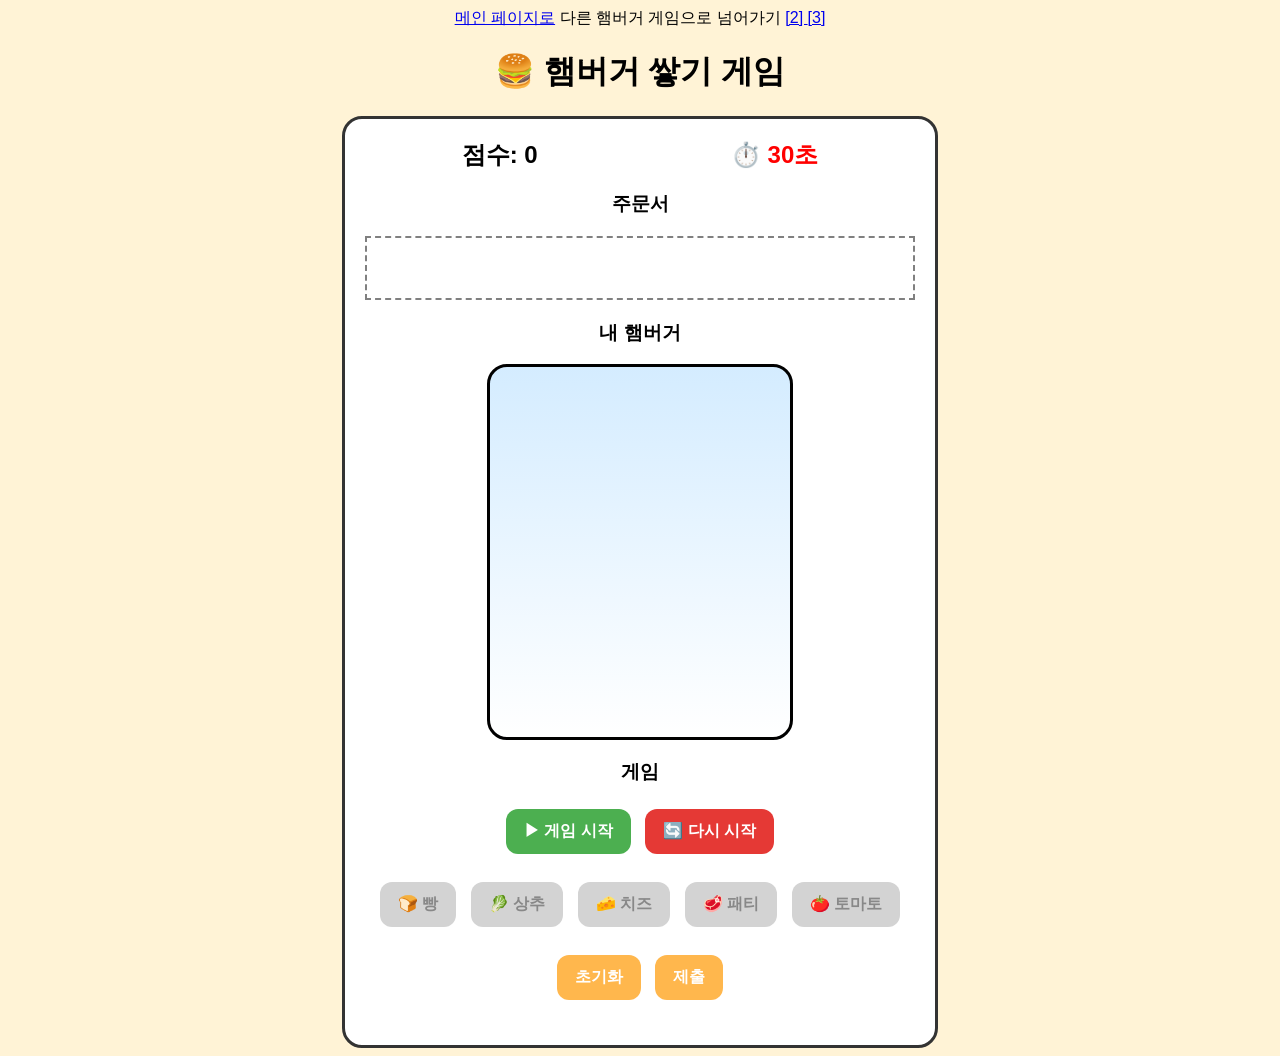
<file: hamburger1.html>
<!DOCTYPE html>
<html lang="ko">
<head>
<meta charset="UTF-8">
<title>햄버거 쌓기 게임</title>

<style>
body{
    text-align:center;
    font-family:Arial,sans-serif;
    background:#fff3d6;
}

#game{
    width:550px;
    margin:auto;
    background:white;
    padding:20px;
    border-radius:20px;
    border:3px solid #333;
}

.topInfo{
    display:flex;
    justify-content:space-around;
    font-size:24px;
    font-weight:bold;
    margin-bottom:20px;
}

#timer{
    color:red;
}

#order{
    border:2px dashed gray;
    padding:10px;
    min-height:40px;
    margin-bottom:20px;
    font-size:18px;
}

#burgerArea{
    height:350px;
    width:300px;
    margin:auto;
    display:flex;
    flex-direction:column-reverse;
    align-items:center;
    border:3px solid black;
    border-radius:20px;
    background:linear-gradient(#d4ecff,#ffffff);
    padding-bottom:20px;
}

.ingredient{
    margin-top:-5px;
}

.bread{
    width:240px;
    height:50px;
    border-radius:50px 50px 20px 20px;
    background:linear-gradient(#f0c76a,#d89239);
    border:3px solid #8b5a2b;
}

.bread::before{
    content:"";
    position:absolute;
    width:6px;
    height:6px;
    background:white;
    border-radius:50%;
    top:10px;
    left:30px;

    box-shadow:
    25px 5px white,
    55px -2px white,
    90px 7px white,
    130px 0px white,
    170px 4px white;
}

.patty{
    width:220px;
    height:35px;
    border-radius:20px;
    background:linear-gradient(#633014,#3d1c0c);
}

.cheese{
    width:250px;
    height:20px;
    background:gold;

    clip-path:polygon(
        0 0,
        100% 0,
        100% 50%,
        85% 100%,
        70% 50%,
        55% 100%,
        40% 50%,
        25% 100%,
        0 50%
    );
}

.lettuce{
    width:230px;
    height:25px;
    border-radius:50%;
    background:#4caf50;
}

.tomato{
    width:200px;
    height:18px;
    border-radius:20px;
    background:#e53935;
}

button{
    padding:12px 18px;
    margin:5px;
    font-size:16px;

    border:none;
    border-radius:12px;

    background:#ffb74d;
    color:white;

    font-weight:bold;

    cursor:pointer;

    transition:0.3s;
}

button:hover{
    background:#ff9800;
    transform:scale(1.05);
}

button:active{
    transform:scale(0.95);
}

button:disabled{
    background:#d3d3d3;
    color:#888;
    cursor:not-allowed;
    transform:none;
}

.startBtn{
    background:#4caf50;
}

.startBtn:hover{
    background:#388e3c;
}

.restartBtn{
    background:#e53935;
}

.restartBtn:hover{
    background:#c62828;
}

#message{
    margin-top:20px;
    font-size:22px;
    font-weight:bold;
}
</style>
</head>

<body>

<a href="./index.html"> 메인 페이지로</a>

<a>다른 햄버거 게임으로 넘어가기</a>
<a href="./hamburger2.html">[2] </a>
<a href="./hamburger3.html">[3] </a>

<h1>🍔 햄버거 쌓기 게임</h1>

<div id="game">

<div class="topInfo">
<div id="score">점수: 0</div>
<div id="timer">⏱️ 30초</div>
</div>

<h3>주문서</h3>
<div id="order"></div>

<h3>내 햄버거</h3>
<div id="burgerArea"></div>

<h3>게임</h3>

<button class="startBtn"
onclick="startGame()">
▶ 게임 시작
</button>

<button class="restartBtn"
onclick="restartGame()">
🔄 다시 시작
</button>

<br><br>

<button class="ingredientBtn"
onclick="addIngredient('bread')">
🍞 빵
</button>

<button class="ingredientBtn"
onclick="addIngredient('lettuce')">
🥬 상추
</button>

<button class="ingredientBtn"
onclick="addIngredient('cheese')">
🧀 치즈
</button>

<button class="ingredientBtn"
onclick="addIngredient('patty')">
🥩 패티
</button>

<button class="ingredientBtn"
onclick="addIngredient('tomato')">
🍅 토마토
</button>

<br><br>

<button onclick="resetStack()">
초기화
</button>

<button onclick="checkBurger()">
제출
</button>

<div id="message"></div>

</div>

<script>

const ingredientNames={
bread:"빵",
lettuce:"상추",
cheese:"치즈",
patty:"패티",
tomato:"토마토"
};

const ingredients=[
"lettuce",
"cheese",
"patty",
"tomato"
];

let score=0;
let timeLeft=30;
let timer=null;

let gameStarted=false;
let gameEnded=false;

let order=[];
let playerStack=[];

const scoreDiv=document.getElementById("score");
const timerDiv=document.getElementById("timer");
const orderDiv=document.getElementById("order");
const burgerArea=document.getElementById("burgerArea");
const messageDiv=document.getElementById("message");

const ingredientButtons=
document.querySelectorAll(".ingredientBtn");

disableButtons();

function disableButtons(){
    ingredientButtons.forEach(
    btn=>btn.disabled=true
    );
}

function enableButtons(){
    ingredientButtons.forEach(
    btn=>btn.disabled=false
    );
}

function startGame(){

if(gameStarted)return;

gameStarted=true;
gameEnded=false;

enableButtons();

createOrder();

startTimer();

messageDiv.innerText=
"게임 시작!";
}

function restartGame(){

clearInterval(timer);

score=0;
timeLeft=30;

gameStarted=false;
gameEnded=false;

playerStack=[];
order=[];

burgerArea.innerHTML="";
orderDiv.innerHTML="";

scoreDiv.innerText=
"점수: 0";

timerDiv.innerText=
"⏱️ 30초";

messageDiv.innerText=
"초기화 완료";

disableButtons();
}

function createOrder(){

order=["bread"];

let count=
Math.floor(Math.random()*3)+3;

for(let i=0;i<count;i++){

order.push(
ingredients[
Math.floor(
Math.random()*ingredients.length
)
]
);

}

order.push("bread");

playerStack=[];

updateScreen();
}

function updateScreen(){

scoreDiv.innerText=
"점수: "+score;

timerDiv.innerText=
"⏱️ "+timeLeft+"초";

orderDiv.innerText=
order.map(
x=>ingredientNames[x]
).join(" → ");

burgerArea.innerHTML="";

for(let item of playerStack){

let div=
document.createElement("div");

div.className=
"ingredient "+item;

burgerArea.appendChild(div);
}
}

function addIngredient(item){

if(!gameStarted||gameEnded)return;

playerStack.push(item);

let index=
playerStack.length-1;

if(playerStack[index]!=order[index]){

score-=20;

if(score<0){
score=0;
}

messageDiv.innerText=
"틀림! -20점";

messageDiv.style.color="red";
}
else{

messageDiv.innerText=
"좋아!";

messageDiv.style.color="green";
}

updateScreen();
}

function resetStack(){

playerStack=[];

score-=10;

if(score<0){
score=0;
}

messageDiv.innerText=
"초기화 -10점";

updateScreen();
}

function checkBurger(){

if(JSON.stringify(playerStack)
==
JSON.stringify(order)){

let gained=
100+timeLeft*5;

score+=gained;

timeLeft=30;

messageDiv.innerText=
"성공! +"+gained+"점";

messageDiv.style.color=
"green";

createOrder();

}
else{

messageDiv.innerText=
"실패";

messageDiv.style.color=
"red";

}

updateScreen();
}

function startTimer(){

timer=setInterval(()=>{

if(gameEnded)return;

timeLeft--;

if(timeLeft<=0){

gameEnded=true;

disableButtons();

clearInterval(timer);

messageDiv.innerText=
"게임 종료!";
}

updateScreen();

},1000);

}

</script>

</body>
</html>
</file>
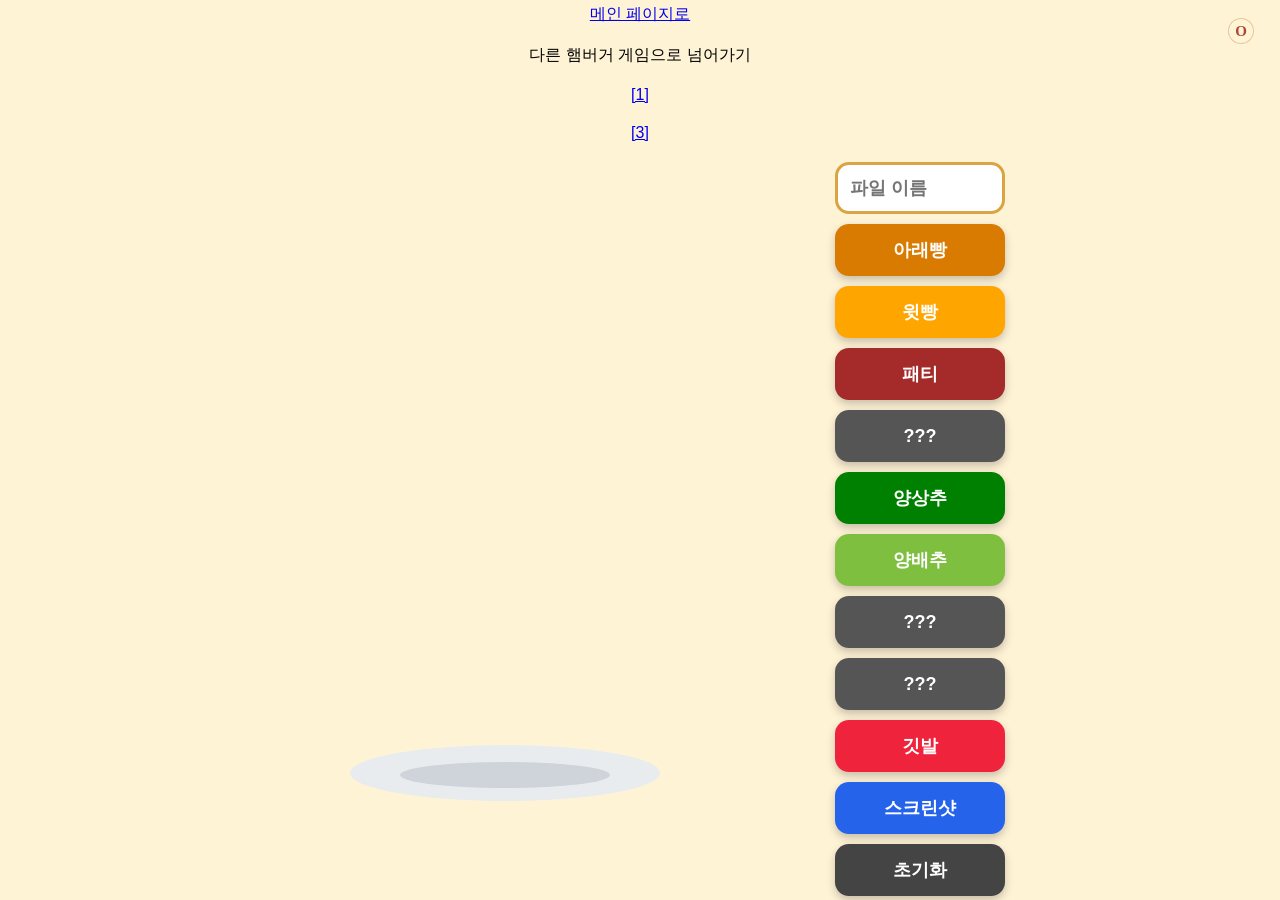
<file: hamburger2.html>
<!DOCTYPE html>
<html lang="ko">
<head>
  <meta charset="UTF-8">
  <title>햄버거 쌓기</title>
  <style>
    body {
      margin: 0;
      height: 100vh;
      position: relative;
      font-family: sans-serif;
      display: flex;
      flex-direction: column;
      justify-content: center;
      align-items: center;
      gap: 20px;
      background: #fff3d6;
    }

    .game {
      display: grid;
      grid-template-columns: 500px 190px;
      column-gap: 80px;
      align-items: center;
    }

    canvas {
      background: #fff3d6;
    }

    .buttons {
      display: flex;
      flex-direction: column;
      gap: 10px;
    }

    button, input {
      width: 170px;
      height: 52px;
      border-radius: 14px;
      font-size: 18px;
      font-weight: bold;
      box-sizing: border-box;
    }

    button {
      border: none;
      cursor: pointer;
      box-shadow: 0 4px 8px rgba(0,0,0,0.22);
    }

    button:hover {
      transform: scale(1.04);
    }

    input {
      border: 3px solid #d9a441;
      padding: 0 12px;
      background: white;
    }

    #message {
      height: 30px;
      text-align: center;
      font-weight: bold;
      font-size: 20px;
      margin-top: 8px;
      color: #333;
    }

    .tomato-letter {
      position: fixed;
      z-index: 20;
      display: none;
      width: 24px;
      height: 24px;
      line-height: 24px;
      text-align: center;
      border-radius: 50%;
      font-size: 15px;
      font-weight: bold;
      font-family: Georgia, serif;
      color: rgba(150, 20, 20, 0.78);
      background: rgba(255, 245, 210, 0.58);
      border: 1px solid rgba(150, 60, 20, 0.25);
      cursor: pointer;
      user-select: none;
      transition: transform 0.15s, opacity 0.15s;
    }

    .tomato-letter:hover {
      transform: scale(1.16);
      opacity: 0.9;
    }
  </style>
</head>
<body>
<a href="./index.html"> 메인 페이지로</a>

<a>다른 햄버거 게임으로 넘어가기</a>
<a href="./hamburger1.html">[1] </a>
<a href="./hamburger3.html">[3] </a>

  <div class="game">
    <div>
      <canvas id="burgerCanvas" width="500" height="650"></canvas>
      <div id="message"></div>
    </div>

    <div class="buttons">
      <input id="fileName" placeholder="파일 이름">
      <button style="background: #d97b00; color: white;" onclick="add('bottomBread')">아래빵</button>
      <button style="background: orange; color: white;" onclick="add('topBread')">윗빵</button>
      <button style="background: brown; color: white;" onclick="add('patty')">패티</button>
      <button id="cheeseButton" style="background: #555; color: white;" onclick="add('cheese')">???</button>
      <button style="background: green; color: white;" onclick="add('lettuce')">양상추</button>
      <button style="background: #7fbf3f; color: white;" onclick="add('cabbage')">양배추</button>
      <button id="onionButton" style="background: #555; color: white;" onclick="add('onion')">???</button>
      <button id="tomatoButton" style="background: #555; color: white;" onclick="add('tomato')">???</button>
      <button style="background: #ef233c; color: white;" onclick="toggleFlag()">깃발</button>
      <button style="background: #2563eb; color: white;" onclick="saveBurger()">스크린샷</button>
      <button style="background: #444; color: white;" onclick="clearBurger()">초기화</button>
    </div>
  </div>

  <span id="letter-main" class="tomato-letter" style="top: 18px; right: 26px;">O</span>
  <span id="letter-vegetarian" class="tomato-letter" style="top: 75%; left: 18%;">T</span>
  <span id="letter-bread" class="tomato-letter" style="top: 28%; right: 19%;">O</span>
  <span id="letter-bounce" class="tomato-letter" style="top: 18%; left: 24%;">M</span>
  <span id="letter-screenshot" class="tomato-letter" style="bottom: 36px; right: 14%;">A</span>
  <span id="letter-full" class="tomato-letter" style="top: 12%; left: 51%;">T</span>

  <script>
    const canvas = document.getElementById('burgerCanvas');
    const ctx = canvas.getContext('2d');

    if (!CanvasRenderingContext2D.prototype.roundRect) {
      CanvasRenderingContext2D.prototype.roundRect = function(x, y, w, h, r) {
        if (w < 0) { x += w; w = -w; }
        if (h < 0) { y += h; h = -h; }
        if (typeof r === 'number') {
          r = { tl: r, tr: r, br: r, bl: r };
        } else {
          r = { tl: 0, tr: 0, br: 0, bl: 0, ...r };
        }
        const maxR = Math.min(w, h) / 2;
        r.tl = Math.min(r.tl, maxR);
        r.tr = Math.min(r.tr, maxR);
        r.br = Math.min(r.br, maxR);
        r.bl = Math.min(r.bl, maxR);

        this.beginPath();
        this.moveTo(x + r.tl, y);
        this.lineTo(x + w - r.tr, y);
        this.quadraticCurveTo(x + w, y, x + w, y + r.tr);
        this.lineTo(x + w, y + h - r.br);
        this.quadraticCurveTo(x + w, y + h, x + w - r.br, y + h);
        this.lineTo(x + r.bl, y + h);
        this.quadraticCurveTo(x, y + h, x, y + h - r.bl);
        this.lineTo(x, y + r.tl);
        this.quadraticCurveTo(x, y, x + r.tl, y);
        this.closePath();
        return this;
      };
    }

    let burgerList = [];
    let hasFlag = false;
    let onionUnlocked = false;
    let cheeseUnlocked = false;
    let tomatoUnlocked = false;
    let screenshotClickCount = 0;
    let fallingItem = null;
    let isFalling = false;
    let vegetarianUnlocked = false;
    let breadGirlUnlocked = false;

    const tomatoLetterIds = [
      'letter-main',
      'letter-vegetarian',
      'letter-bread',
      'letter-bounce',
      'letter-screenshot',
      'letter-full'
    ];
    const collectedTomatoLetters = new Set();

    let easterEgg = false;
    let gameLoop = null;
    let ballX = 70;
    let ballY = 565;
    let ballVX = 0;
    let ballVY = 0;
    let keys = {};

    const stars = Array.from({ length: 60 }, () => ({
      x: Math.random() * 500,
      y: Math.random() * 650
    }));

    const bigStars = Array.from({ length: 10 }, () => ({
      x: Math.random() * 500,
      y: Math.random() * 650,
      size: 3 + Math.random() * 4
    }));

    function add(type) {
      if (easterEgg) return;

      if (type === 'onion' && !onionUnlocked) return;

      if (type === 'cheese' && !cheeseUnlocked) return;

      if (type === 'tomato' && !tomatoUnlocked) return;

      if (hasFlag) {
        showMessage('깃발을 꽂은 뒤에는 재료를 추가할 수 없습니다.');
        return;
      }

      if (isFalling) return;

      if (getTargetY(type) < 30) {
        revealTomatoLetter('letter-full');
        showMessage('더 이상 쌓을 수 없습니다.');
        return;
      }

      startFalling(type);
      clearMessage();
    }

    function toggleFlag() {
      if (burgerList.length === 0) {
        if (!onionUnlocked) {
          startEasterEgg();
        }
        return;
      }

      if (!isCompleteBurger()) {
        showMessage('맨 위가 윗빵이어야 햄버거가 완성됩니다.');
        return;
      }

      hasFlag = !hasFlag;

      clearMessage();
      checkBreadGirlEasterEgg();
      checkVegetarianEasterEgg();

      drawBurger();
    }

    function checkBreadGirlEasterEgg() {
      if (breadGirlUnlocked) return;

      const breadCount = burgerList.filter(item => item === 'bottomBread' || item === 'topBread').length;
      const onlyBread = burgerList.length > 0 && burgerList.every(item => item === 'bottomBread' || item === 'topBread');

      if (onlyBread && breadCount >= 4 && hasFlag && isCompleteBurger()) {
        breadGirlUnlocked = true;
        revealTomatoLetter('letter-bread');
        showMessage('빵순이');
      }
    }

    function checkVegetarianEasterEgg() {
      if (vegetarianUnlocked) return;

      const hasPatty = burgerList.includes('patty');

      if (!hasPatty && hasFlag && isCompleteBurger()) {
        vegetarianUnlocked = true;
        revealTomatoLetter('letter-vegetarian');

        if (breadGirlUnlocked) {
          showMessage('빵순이 / 채식주의자');
        } else {
          showMessage('채식주의자');
        }
      }
    }

    function clearBurger() {
      exitEasterEgg();
      burgerList = [];
      hasFlag = false;
      drawBurger();
      clearMessage();
    }

    function isCompleteBurger() {
      return burgerList.length > 0 && burgerList[burgerList.length - 1] === 'topBread';
    }

    function showMessage(text) {
      document.getElementById('message').textContent = text;
    }

    function clearMessage() {
      document.getElementById('message').textContent = '';
    }

    function saveBurger() {
      if (easterEgg) return;

      if (burgerList.length === 0) {
        if (!cheeseUnlocked) {
          screenshotClickCount++;

          if (screenshotClickCount >= 5) {
            cheeseUnlocked = true;
            document.getElementById('cheeseButton').style.background = 'gold';
            document.getElementById('cheeseButton').style.color = 'black';
            document.getElementById('cheeseButton').textContent = '치즈';
            showMessage('치즈가 해금되었습니다!');
          }
        }
        return;
      }

      if (!isCompleteBurger()) {
        showMessage('맨 위가 윗빵이어야 햄버거가 완성됩니다.');
        return;
      }

      let name = document.getElementById('fileName').value.trim();
      if (name === '') name = 'hamburger';
      name = name.replace(/[\\/:*?"<>|]/g, '_');

      const link = document.createElement('a');
      link.download = name + '.png';
      link.href = canvas.toDataURL('image/png');
      link.click();
      revealTomatoLetter('letter-screenshot');
    }

    function startFalling(type) {
      isFalling = true;

      const targetY = getTargetY(type);
      fallingItem = {
        type: type,
        y: -80,
        targetY: targetY,
        speed: 0
      };

      requestAnimationFrame(animateFalling);
    }

    function animateFalling() {
      if (!fallingItem) return;

      fallingItem.speed += 1.2;
      fallingItem.y += fallingItem.speed;

      if (fallingItem.y >= fallingItem.targetY) {
        burgerList.push(fallingItem.type);
        fallingItem = null;
        isFalling = false;
        drawBurger();
        return;
      }

      drawBurger();
      requestAnimationFrame(animateFalling);
    }

    function getTargetY(type) {
      let y = 570;

      for (const item of burgerList) {
        y -= getHeight(item);
      }

      return y - getHeight(type);
    }

    function getHeight(type) {
      if (type === 'bottomBread') return 32;
      if (type === 'topBread') return 56;
      if (type === 'patty') return 34;
      if (type === 'cheese') return 19;
      if (type === 'lettuce') return 25;
      if (type === 'cabbage') return 22;
      if (type === 'onion') return 14;
      if (type === 'tomato') return 34;
      return 30;
    }

    function drawSingleIngredient(type, x, y) {
      if (type === 'bottomBread') drawBottomBread(x, y);
      if (type === 'topBread') drawTopBread(x, y);
      if (type === 'patty') drawPatty(x, y);
      if (type === 'cheese') drawCheese(x, y);
      if (type === 'lettuce') drawLettuce(x, y);
      if (type === 'cabbage') drawCabbage(x, y);
      if (type === 'onion') drawOnion(x, y);
      if (type === 'tomato') drawTomato(x, y);
    }

    function drawBurger() {
      ctx.clearRect(0, 0, canvas.width, canvas.height);
      ctx.fillStyle = '#fff3d6';
      ctx.fillRect(0, 0, canvas.width, canvas.height);

      const x = 250;
      const startY = 570;
      let y = startY;
      let topY = y;

      drawPlate(x, 590);

      for (let i = 0; i < burgerList.length; i++) {
        const type = burgerList[i];
        if (type === 'bottomBread') { drawBottomBread(x, y - 34); y -= 32; }
        if (type === 'topBread') { drawTopBread(x, y - 58); y -= 56; }
        if (type === 'patty') { drawPatty(x, y - 36); y -= 34; }
        if (type === 'cheese') { drawCheese(x, y - 21); y -= 19; }
        if (type === 'lettuce') { drawLettuce(x, y - 27); y -= 25; }
        if (type === 'cabbage') { drawCabbage(x, y - 24); y -= 22; }
        if (type === 'onion') { drawOnion(x, y - 20); y -= 14; }
        if (type === 'tomato') { drawTomato(x, y - 36); y -= 34; }
        topY = y;
      }

      if (hasFlag && burgerList.length > 0) {
        drawFlagBehindBurger(x, topY + 55);
        redrawIngredientsOnly(x, startY);
      }

      if (fallingItem) {
        drawSingleIngredient(fallingItem.type, x, fallingItem.y);
      }

    }

    function redrawIngredientsOnly(x, startY) {
      let y = startY;
      for (let i = 0; i < burgerList.length; i++) {
        const type = burgerList[i];
        if (type === 'bottomBread') { drawBottomBread(x, y - 34); y -= 32; }
        if (type === 'topBread') { drawTopBread(x, y - 58); y -= 56; }
        if (type === 'patty') { drawPatty(x, y - 36); y -= 34; }
        if (type === 'cheese') { drawCheese(x, y - 21); y -= 19; }
        if (type === 'lettuce') { drawLettuce(x, y - 27); y -= 25; }
        if (type === 'cabbage') { drawCabbage(x, y - 24); y -= 22; }
        if (type === 'onion') { drawOnion(x, y - 20); y -= 14; }
        if (type === 'tomato') { drawTomato(x, y - 36); y -= 34; }
      }
    }

    function drawRound(x, y, w, h, r, color) {
      ctx.fillStyle = color;
      ctx.beginPath();
      ctx.roundRect(x, y, w, h, r);
      ctx.fill();

      ctx.fillStyle = 'rgba(0,0,0,0.08)';
      ctx.beginPath();
      ctx.roundRect(x, y + h - 4, w, 4, r);
      ctx.fill();
    }

    function drawPlate(x, y) {
      ctx.fillStyle = '#e9ecef';
      ctx.beginPath();
      ctx.ellipse(x, y, 155, 28, 0, 0, Math.PI * 2);
      ctx.fill();

      ctx.fillStyle = '#ced4da';
      ctx.beginPath();
      ctx.ellipse(x, y + 2, 105, 13, 0, 0, Math.PI * 2);
      ctx.fill();
    }

    function drawBottomBread(x, y) {
      ctx.fillStyle = '#c98a42';
      ctx.beginPath();
      ctx.roundRect(x - 105, y, 210, 38, 20);
      ctx.fill();

      ctx.fillStyle = '#ddb06a';
      ctx.beginPath();
      ctx.roundRect(x - 98, y + 5, 196, 10, 12);
      ctx.fill();
    }

    function drawTopBread(x, y) {
      ctx.fillStyle = '#c98a42';
      ctx.beginPath();
      ctx.moveTo(x - 105, y + 58);
      ctx.quadraticCurveTo(x - 90, y - 8, x, y - 10);
      ctx.quadraticCurveTo(x + 90, y - 8, x + 105, y + 58);
      ctx.closePath();
      ctx.fill();

      ctx.fillStyle = '#ddb06a';
      ctx.beginPath();
      ctx.moveTo(x - 82, y + 42);
      ctx.quadraticCurveTo(x - 65, y + 4, x, y + 2);
      ctx.quadraticCurveTo(x + 65, y + 4, x + 82, y + 42);
      ctx.closePath();
      ctx.fill();

      ctx.fillStyle = '#fff2c7';
      drawSesame(x - 58, y + 18);
      drawSesame(x - 18, y + 8);
      drawSesame(x + 22, y + 14);
      drawSesame(x + 60, y + 26);
      drawSesame(x + 8, y + 28);
    }

    function drawPatty(x, y) {
      drawRound(x - 110, y, 220, 36, 18, '#5a3426');
    }

    function drawCheese(x, y) {
      ctx.save();
      ctx.translate(x, y + 10);
      ctx.rotate(-2 * Math.PI / 180);
      drawRound(-112, -10, 225, 21, 5, '#e7c94b');
      ctx.restore();
    }

    function drawLettuce(x, y) {
      drawRound(x - 115, y, 230, 27, 12, '#4f9d45');
    }

    function drawCabbage(x, y) {
      drawRound(x - 108, y, 216, 24, 10, '#7fbf3f');
      ctx.strokeStyle = '#a8d96a';
      ctx.lineWidth = 3;
      ctx.beginPath();
      ctx.moveTo(x - 90, y + 12);
      ctx.lineTo(x + 90, y + 12);
      ctx.stroke();
    }

    function drawOnion(x, y) {
      ctx.fillStyle = '#d8b4f0';
      ctx.globalAlpha = 0.85;
      for (let i = -1; i <= 1; i++) {
        ctx.beginPath();
        ctx.roundRect(x - 38 + i * 38, y + 6, 76, 12, 8);
        ctx.fill();
      }
      ctx.globalAlpha = 1;
    }

    function drawTomato(x, y) {
      ctx.fillStyle = '#d64545';
      ctx.beginPath();
      ctx.ellipse(x - 42, y + 18, 52, 18, 0, 0, Math.PI * 2);
      ctx.fill();
      ctx.beginPath();
      ctx.ellipse(x + 42, y + 18, 52, 18, 0, 0, Math.PI * 2);
      ctx.fill();
    }

    function drawSesame(x, y) {
      ctx.beginPath();
      ctx.ellipse(x, y, 6, 3, 0, 0, Math.PI * 2);
      ctx.fill();
    }

    function drawFlagBehindBurger(x, y) {
      ctx.fillStyle = '#5b3419';
      ctx.fillRect(x - 3, y - 150, 6, 150);

      ctx.fillStyle = '#d62828';
      ctx.beginPath();
      ctx.moveTo(x + 3, y - 150);
      ctx.lineTo(x + 78, y - 135);
      ctx.lineTo(x + 3, y - 105);
      ctx.closePath();
      ctx.fill();
    }

    function startEasterEgg() {
      easterEgg = true;
      document.querySelector('.buttons').style.display = 'none';
      document.body.style.background = '#050505';
      canvas.style.background = '#111';

      ballX = 70;
      ballY = 565;
      ballVX = 0;
      ballVY = 0;
      clearMessage();
      revealTomatoLetter('letter-bounce');

      if (gameLoop) clearInterval(gameLoop);
      gameLoop = setInterval(updateEasterEgg, 1000 / 60);
    }

    function exitEasterEgg() {
      easterEgg = false;
      if (gameLoop) clearInterval(gameLoop);
      gameLoop = null;
      document.querySelector('.buttons').style.display = 'flex';
      document.body.style.background = '#fff3d6';
      canvas.style.background = '#fff3d6';
    }

    function updateEasterEgg() {
      if (!easterEgg) return;

      if (keys['ArrowLeft']) ballVX -= 0.38;
      if (keys['ArrowRight']) ballVX += 0.38;

      ballVY += 0.45;
      ballX += ballVX;
      ballY += ballVY;
      ballVX *= 0.955;

      const platforms = [
        { x: 25,  y: 610, w: 95, h: 14 },
        { x: 170, y: 565, w: 62, h: 14 },
        { x: 315, y: 520, w: 48, h: 14 },
        { x: 410, y: 470, w: 38, h: 14 },
        { x: 285, y: 420, w: 48, h: 14 },
        { x: 145, y: 375, w: 42, h: 14 },
        { x: 45,  y: 330, w: 38, h: 14 },
        { x: 155, y: 285, w: 46, h: 14 },
        { x: 285, y: 245, w: 38, h: 14 },
        { x: 390, y: 205, w: 34, h: 14 },
        { x: 250, y: 165, w: 34, h: 14 },
        { x: 115, y: 128, w: 32, h: 14 },
        { x: 230, y: 92,  w: 30, h: 14 },
        { x: 360, y: 58,  w: 26, h: 14 }
      ];

      for (const p of platforms) {
        if (
          ballX > p.x - 22 && ballX < p.x + p.w + 22 &&
          ballY + 22 > p.y && ballY + 22 < p.y + p.h + 16 &&
          ballVY >= 0
        ) {
          ballY = p.y - 22;
          ballVY = -8.6;
        }
      }

      if (ballX < 22) { ballX = 22; ballVX *= -0.5; }
      if (ballX > canvas.width - 22) { ballX = canvas.width - 22; ballVX *= -0.5; }

      if (ballY > canvas.height + 60) {
        resetEasterEggBall();
      }

      if (ballX > 352 && ballX < 395 && ballY < 48) {
        onionUnlocked = true;
        document.getElementById('onionButton').textContent = '양파';
        document.getElementById('onionButton').style.background = '#d9b3ff';
        document.getElementById('onionButton').style.color = 'black';
        exitEasterEgg();
        drawBurger();
        showMessage('양파가 해금되었습니다!');
        return;
      }

      drawEasterEgg(platforms);
    }

    function resetEasterEggBall() {
      ballX = 70;
      ballY = 565;
      ballVX = 0;
      ballVY = 0;
    }

    function drawEasterEgg(platforms) {
      ctx.clearRect(0, 0, canvas.width, canvas.height);
      ctx.fillStyle = '#050505';
      ctx.fillRect(0, 0, canvas.width, canvas.height);

      ctx.fillStyle = 'rgba(255,255,255,0.08)';
      for (const star of stars) {
        ctx.fillRect(star.x, star.y, 2, 2);
      }

      for (const star of bigStars) {
        drawStar(star.x, star.y, star.size);
      }

      ctx.fillStyle = '#ff2b2b';
      ctx.beginPath();
      ctx.moveTo(365, 22);
      ctx.lineTo(435, 40);
      ctx.lineTo(365, 70);
      ctx.closePath();
      ctx.fill();

      ctx.fillStyle = '#eeeeee';
      ctx.fillRect(360, 22, 6, 70);

      for (const p of platforms) {
        ctx.fillStyle = '#8b8b8b';
        ctx.beginPath();
        ctx.roundRect(p.x, p.y, p.w, p.h, 7);
        ctx.fill();

        ctx.fillStyle = '#d0d0d0';
        ctx.fillRect(p.x + 3, p.y + 3, p.w - 6, 3);
      }

      drawBurgerBall(ballX, ballY);
    }

    function drawStar(x, y, size) {
      ctx.fillStyle = '#f5e663';
      ctx.beginPath();
      for (let i = 0; i < 10; i++) {
        const angle = Math.PI / 5 * i;
        const r = i % 2 === 0 ? size : size / 2;
        const px = x + Math.cos(angle) * r;
        const py = y + Math.sin(angle) * r;
        if (i === 0) ctx.moveTo(px, py);
        else ctx.lineTo(px, py);
      }
      ctx.closePath();
      ctx.fill();
    }

    function drawBurgerBall(x, y) {
      ctx.save();
      ctx.translate(x, y);
      ctx.fillStyle = '#d88922';
      ctx.beginPath();
      ctx.arc(0, -7, 22, Math.PI, 0);
      ctx.fill();
      ctx.fillStyle = '#fff2c7';
      drawMiniSesame(-8, -20);
      drawMiniSesame(5, -23);
      drawMiniSesame(13, -15);
      ctx.fillStyle = '#4a2315';
      ctx.beginPath();
      ctx.roundRect(-22, -4, 44, 9, 4);
      ctx.fill();
      ctx.fillStyle = '#e7c94b';
      ctx.beginPath();
      ctx.roundRect(-24, 5, 48, 7, 3);
      ctx.fill();
      ctx.fillStyle = '#c98a42';
      ctx.beginPath();
      ctx.roundRect(-20, 12, 40, 12, 8);
      ctx.fill();
      ctx.restore();
    }

    function drawMiniSesame(x, y) {
      ctx.beginPath();
      ctx.ellipse(x, y, 3, 1.5, 0, 0, Math.PI * 2);
      ctx.fill();
    }

    function revealTomatoLetter(id) {
      const el = document.getElementById(id);
      if (!el || collectedTomatoLetters.has(id)) return;
      el.style.display = 'block';
    }

    function collectTomatoLetter(id) {
      const el = document.getElementById(id);
      if (!el || collectedTomatoLetters.has(id)) return;
      collectedTomatoLetters.add(id);
      el.style.display = 'none';
      checkTomatoUnlock();
    }

    function checkTomatoUnlock() {
      if (tomatoUnlocked) return;
      if (collectedTomatoLetters.size !== tomatoLetterIds.length) return;

      tomatoUnlocked = true;
      const tomatoButton = document.getElementById('tomatoButton');
      tomatoButton.textContent = '토마토';
      tomatoButton.style.background = 'red';
      tomatoButton.style.color = 'white';
      showMessage('토마토가 해금되었습니다!');
    }

    for (const id of tomatoLetterIds) {
      const el = document.getElementById(id);
      if (el) {
        el.addEventListener('click', function() {
          collectTomatoLetter(id);
        });
      }
    }

    revealTomatoLetter('letter-main');

    document.addEventListener('keydown', function(e) {
      keys[e.key] = true;
    });

    document.addEventListener('keyup', function(e) {
      keys[e.key] = false;
    });

    drawBurger();
  </script>
</body>
</html>
</file>
